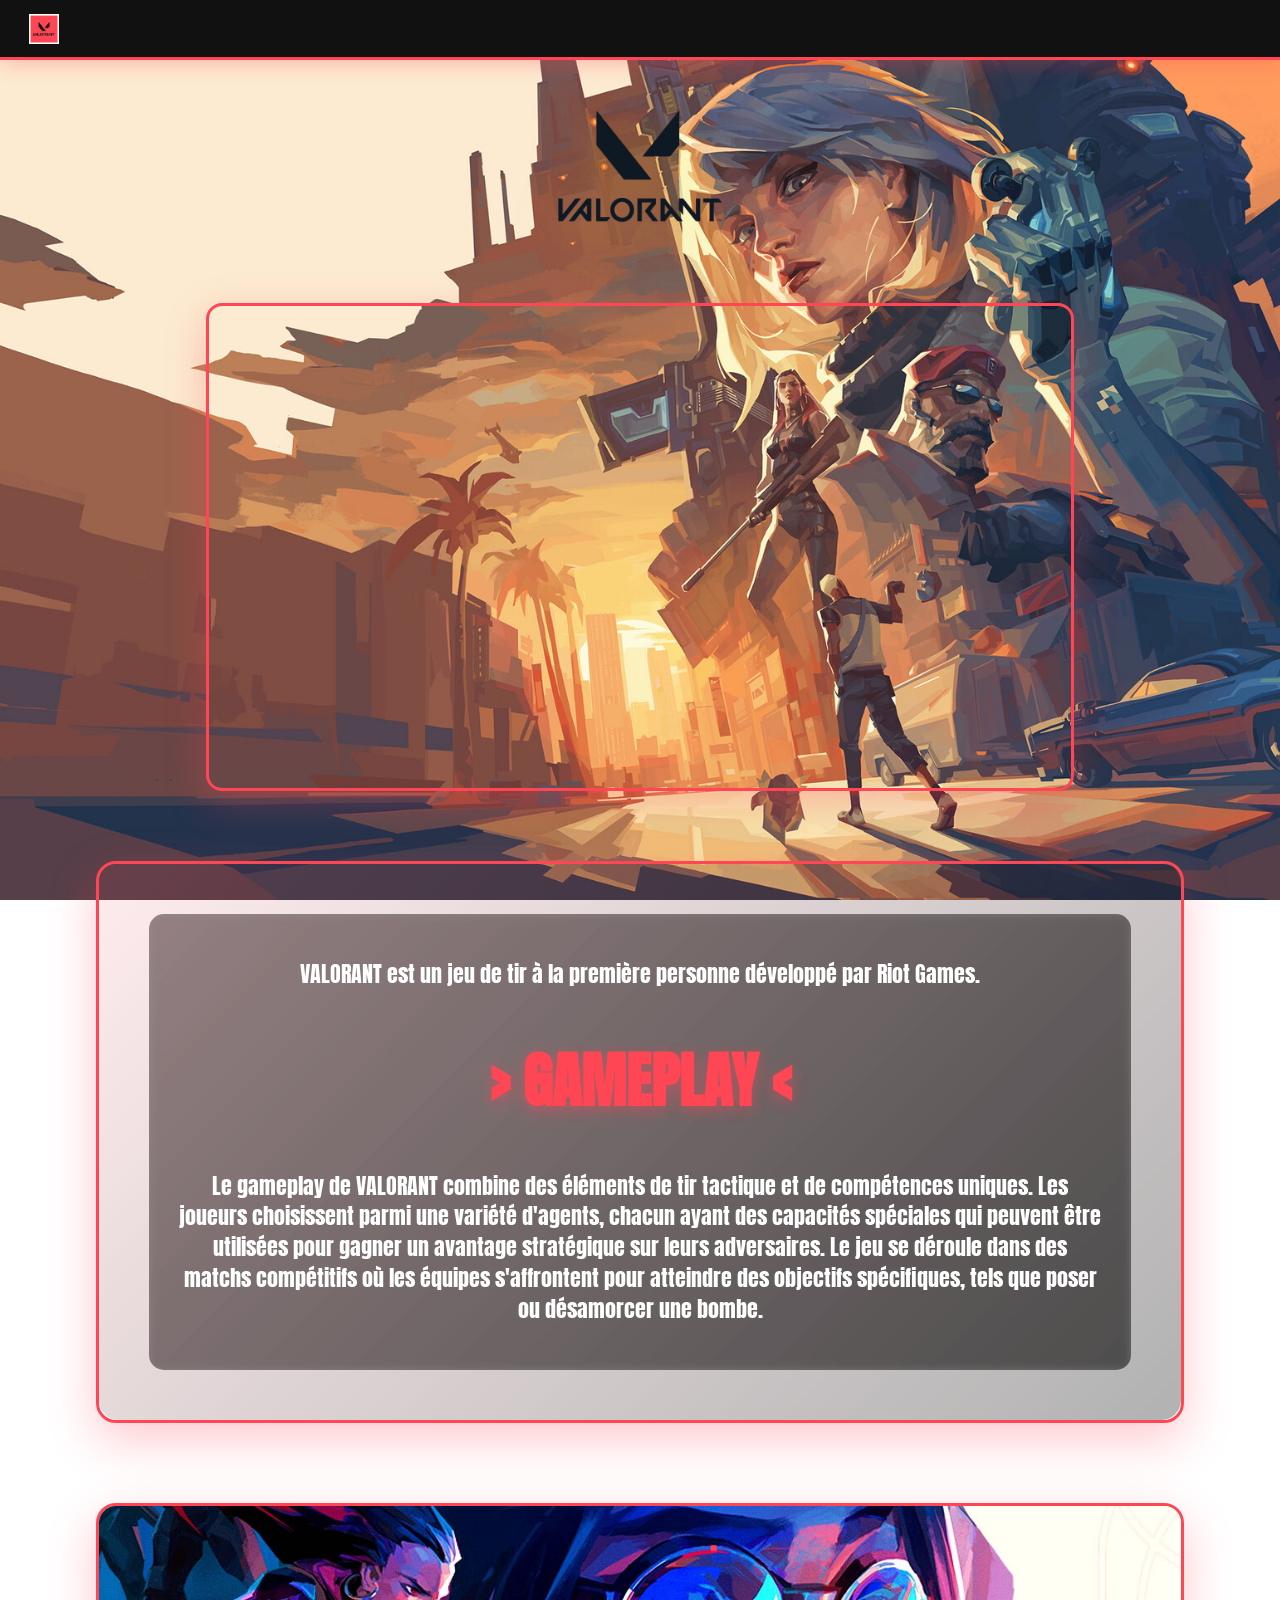
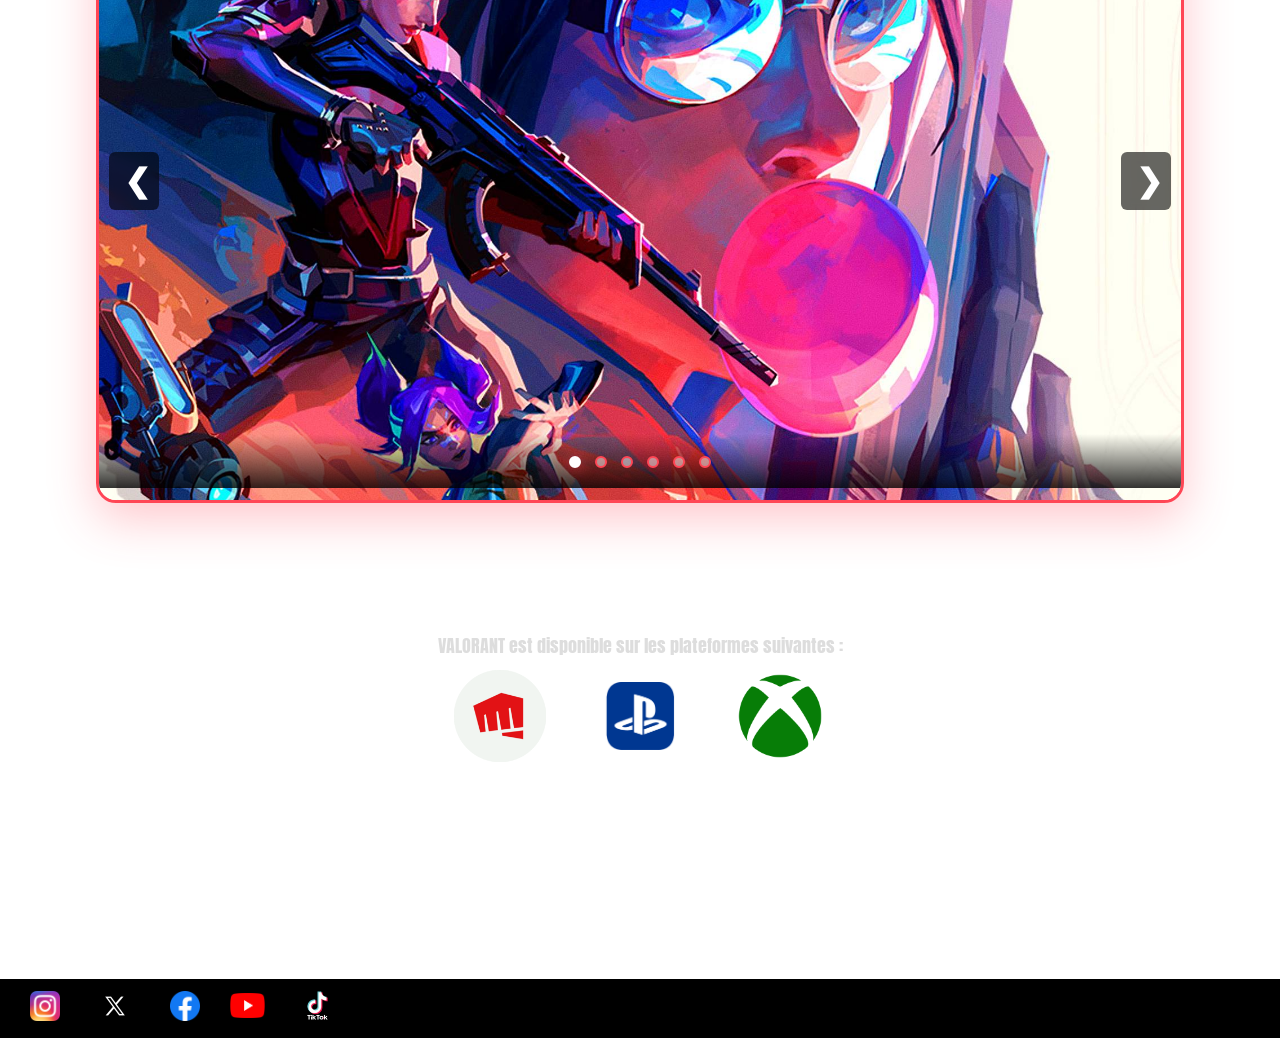
<file: index.html>
<!DOCTYPE html>
<html lang="fr">
<head>
    <meta charset="UTF-8">
    <meta name="viewport" content="width=device-width, initial-scale=1.0">
    <link type="image/png" sizes="16x16" rel="icon" href="pictures/valo_icon.ico">
    <link rel="stylesheet" href="style.css">
    <link rel="script" href="script.js">
    <link rel="preconnect" href="https://fonts.googleapis.com">
    <link rel="preconnect" href="https://fonts.gstatic.com" crossorigin>
    <link href="https://fonts.googleapis.com/css2?family=Anton&display=swap" rel="stylesheet">
    <title>VALORANT</title>
</head>
<body>
    <div class="header">
        <a href="https://playvalorant.com/fr-fr/?_gl=1*1dgvarf*_up*MQ..*_gs*MQ..&gclsrc=aw.ds" target="_blank">
            <img src="pictures/valorant-logo-png_seeklogo-379976.png" alt="Valorant logo" style="width: 5%; margin-left: 9px; margin-top: 6px;"></img>
        </a>
    </div>
    <div class="container logo-container" style="margin-top: 40px;">
        <img src="pictures/Valorant-Logo.png" alt="Valorant logo" class="logo-img" style="width: 200px;"></img>
    </div>
    <div class="container video-section" style="margin-top: 20px;">
        <div class="video-container">
            <iframe src="https://www.youtube.com/embed/lWr6dhTcu-E?si=i__24nfiNE4VnFLI" title="YouTube video player" frameborder="0" allow="accelerometer; autoplay; clipboard-write; encrypted-media; gyroscope; picture-in-picture; web-share" referrerpolicy="strict-origin-when-cross-origin" allowfullscreen></iframe>
        </div>
    </div>
    <div class="image-container" style="background-image: url('https://cmsassets.rgpub.io/sanity/images/dsfx7636/news/b9f3efa9355803cc44e4c59d3f4437cab192bec3-5120x1616.png?accountingTag=VAL&auto=format&fit=fill&q=80&h=1224'); background-size: cover; background-position: center;">
        <div class="image-content">
            <p class="image-paragraph">VALORANT est un jeu de tir à la première personne développé par Riot Games.</p>
            <h2 class="image-h2">> GAMEPLAY <</h2>
            <p class="image-paragraph">Le gameplay de VALORANT combine des éléments de tir tactique et de compétences uniques. Les joueurs choisissent parmi une variété d'agents, chacun ayant des capacités spéciales qui peuvent être utilisées pour gagner un avantage stratégique sur leurs adversaires. Le jeu se déroule dans des matchs compétitifs où les équipes s'affrontent pour atteindre des objectifs spécifiques, tels que poser ou désamorcer une bombe.</p>
        </div>
    </div>
    <div class="slider" style="margin-left: auto; margin-right: auto">
                <div class="slides">
                    <img src="pictures/img1.jpg" class="active" alt="Image 1">
                    <img src="pictures/img2.jpg" alt="Image 2">
                    <img src="pictures/img3.jpg" alt="Image 3">
                    <img src="pictures/img4.jpg" alt="Image 4">
                    <img src="pictures/img5.jpg" alt="Image 5">
                    <img src="pictures/img6.jpg" alt="Image 6">
                </div>
                <button class="prev">&#10094;</button>
                <button class="next">&#10095;</button>
                <div class="dots">
                    <span class="dot active"></span>
                    <span class="dot"></span>
                    <span class="dot"></span>
                    <span class="dot"></span>
                    <span class="dot"></span>
                    <span class="dot"></span>
                </div>
            </div>
    <h1 style="text-align: center;">Plateformes</h1>
            <p>VALORANT est disponible sur les plateformes suivantes :</p>
            <div style="display: flex; justify-content: center; align-items: center; gap: 40px; flex-wrap: wrap;">
                <div id="circle">
                    <a href="https://playvalorant.com/fr-fr/download/" target="_blank"><img src="pictures/Riot-Games-Symbole.png" alt="Steam Logo" style="width: 100px; ;"/></a>
                </div>
                <div id="circle">
                    <a href="https://store.playstation.com/fr-fr/concept/10010048/" target="_blank"><img src="pictures/PS4-Logo-Emblem.png" alt="Playstation Logo" style="width: 120px; height: 67.5px;"/></a>
                </div>
                <div id="circle">
                    <a href="https://www.xbox.com/fr-FR/games/store/valorant/9N1NLJK9SKRN" target="_blank"><img src="pictures/Xbox_one_logo.svg.png" alt="Xbox Logo" style="width: 84px; height: 84px;"/></a>
                </div>
            </div>
        </section>
        <section>
           <footer id="footer">
    <div id="social-icons">
        <a href="https://www.instagram.com/valorant/" target="_blank">
            <img src="pictures/Instagram_icon.png" alt="Instagram Logo" style="width: 30px; height: 30px;"/>
        </a>
        <a href="https://x.com/VALORANTfr?lang=fr" target="_blank">
            <img src="pictures/X_logo.png" alt="Twitter Logo" style="width: 50px; height: 50px;" />
        </a>
        <a href="https://www.facebook.com/VALORANTfr/?locale=fr_FR" target="_blank">
            <img src="pictures/logo_facebook.png" alt="Facebook Logo" style="width: 30px; height: 30px;" />
        </a>
        <a href="https://www.youtube.com/@VALORANT" target="_blank">
            <img src="pictures/Youtube_logo.png" alt="YouTube Logo" style="width: 35px; height: 26px;" />
        </a>
        <a href="https://www.tiktok.com/@valorant?lang=fr" target="_blank">
            <img src="pictures/tik-tok.png" alt="Tiktok Logo" style="width: 45px; height: 45px;" />
        </a>
    </div>
    </footer>
    <script src="script.js"></script> 
</body>
</html>
</file>
<file: style.css>
* {
    margin: 0;
    padding: 0;
    box-sizing: border-box;
}

.anton-regular {
  font-family: "Anton", sans-serif;
  font-weight: 400;
  font-style: normal;
}

body {
    background-image: url("/pictures/suke-x.jpg");
    background-size: cover;
    background-repeat: no-repeat;
    background-attachment: fixed;
    font-family: 'Anton', sans-serif;
    color: white;
    overflow-x: hidden;
}

h2 {
    color: white;
    font-family: 'Anton', sans-serif;
    text-align: center;
    font-size: 50px;
    text-shadow: 0 2px 10px rgba(255, 209, 0, 0.3);
}

p {
    color: #ddd;
    font-family: 'Anton', sans-serif;
    text-align: center;
    font-size: 18px;
}

/* HEADER */
.header {
    position: fixed;
    top: 0;
    left: 0;
    width: 100%;
    height: 60px;
    background-color: #111111;
    display: flex;
    align-items: center;
    padding: 0 20px;
    box-shadow: 0 4px 20px rgba(255, 70, 85, 0.3);
    border-bottom: 3px solid rgb(255, 70, 85);
    z-index: 1000;
}

.header a img {
    width: 50px;
    transition: transform 0.3s ease;
}

.header a img:hover {
    transform: scale(1.1);
}

/* CONTAINER */
.container {
    display: flex;
    justify-content: center;
    align-items: center;
    padding: 30px 20px;
    animation: slideDown 0.8s ease;
    flex-wrap: wrap;
    gap: 20px;
}

@keyframes slideDown {
    from {
        opacity: 0;
        transform: translateY(-20px);
    }
    to {
        opacity: 1;
        transform: translateY(0);
    }
}

.logo-container {
    margin-top: 80px !important;
    margin-bottom: 20px;
}

.video-section {
    margin-top: 20px;
    margin-bottom: 20px;
}

.container img {
    max-width: 400px;
    width: 100%;
    filter: drop-shadow(0 8px 24px rgba(255, 70, 85, 0.4));
    border: 3px solid rgb(255, 70, 85);
    border-radius: 12px;
    padding: 10px;
    transition: transform 0.3s ease, filter 0.3s ease;
}

.container img:hover {
    transform: scale(1.05);
    filter: drop-shadow(0 12px 32px rgba(255, 70, 85, 0.6));
}

.logo-img {
    border: none !important;
    padding: 0 !important;
    filter: drop-shadow(0 8px 24px rgba(255, 209, 0, 0.3)) !important;
    transition: transform 0.3s ease, filter 0.3s ease;
}

.logo-img:hover {
    filter: drop-shadow(0 12px 32px rgba(255, 209, 0, 0.5)) !important;
}

/* VIDEO */
.video-container {
    width: 70%;
    min-width: 300px;
    max-width: 900px;
    aspect-ratio: 16 / 9;
    border-radius: 16px;
    overflow: hidden;
    box-shadow: 0 12px 40px rgba(255, 70, 85, 0.3);
    border: 3px solid rgb(255, 70, 85);
    transition: transform 0.3s ease, box-shadow 0.3s ease;
}

.video-container:hover {
    transform: translateY(-5px);
    box-shadow: 0 16px 48px rgba(255, 70, 85, 0.4);
}

.video-container iframe {
    width: 100%;
    height: 100%;
}

/* IMAGE CONTAINER */
.image-container {
    position: relative;
    margin: 40px auto 50px;
    width: 85%;
    max-width: 1200px;
    display: flex;
    justify-content: center;
    align-items: center;
    background-size: cover;
    background-position: center;
    min-height: 400px;
    padding: 50px;
    border-radius: 20px;
    border: 3px solid rgb(255, 70, 85);
    box-shadow: 0 16px 48px rgba(255, 70, 85, 0.3);
    animation: slideUp 0.8s ease 0.2s both;
    position: relative;
    overflow: hidden;
}

.image-container::before {
    content: '';
    position: absolute;
    inset: 0;
    background: linear-gradient(135deg, rgba(255, 70, 85, 0.1) 0%, rgba(0, 0, 0, 0.3) 100%);
    border-radius: 20px;
    pointer-events: none;
}

@keyframes slideUp {
    from {
        opacity: 0;
        transform: translateY(30px);
    }
    to {
        opacity: 1;
        transform: translateY(0);
    }
}

.image-content {
    width: 100%;
    display: flex;
    flex-direction: column;
    justify-content: center;
    align-items: center;
    backdrop-filter: blur(5px);
    background: rgba(0, 0, 0, 0.4);
    padding: 30px;
    border-radius: 15px;
}

.image-paragraph {
    color: rgb(255, 255, 255);
    font-size: 22px;
    margin: 15px 0;
    text-align: center;
    width: 100%;
    line-height: 1.4;
}

.image-h2 {
    color: rgb(255, 70, 85);
    font-size: 60px;
    margin: 30px 0;
    text-align: center;
    width: 100%;
    text-shadow: 0 4px 15px rgba(255, 70, 85, 0.5);
    font-weight: bold;
}

/* SLIDER */
.slider {
    position: relative;
    width: 85%;
    max-width: 1200px;
    height: 600px;
    margin: 80px auto;
    overflow: hidden;
    border-radius: 20px;
    box-shadow: 0 16px 48px rgba(255, 70, 85, 0.3);
    border: 3px solid rgb(255, 70, 85);
    animation: slideUp 0.8s ease 0.3s both;
}

.slides {
    position: relative;
    width: 100%;
    height: 100%;
}

.slides img {
    width: 100%;
    height: 100%;
    display: none;
    object-fit: cover;
    object-position: center;
}

.slides img.active {
    display: block;
    animation: fade 1s;
}

@keyframes fade {
    from { opacity: 0.4; }
    to { opacity: 1; }
}

.prev, .next {
    cursor: pointer;
    position: absolute;
    top: 50%;
    width: 50px;
    padding: 16px;
    margin-top: -22px;
    color: white;
    background-color: rgba(0, 0, 0, 0.7);
    font-weight: bold;
    font-size: 24px;
    transition: 0.3s ease;
    border-radius: 8px;
    border: 2px solid rgb(255, 70, 85);
    z-index: 100;
    backdrop-filter: blur(5px);
}

.next { right: 10px; }
.prev { left: 10px; }

.prev:hover, .next:hover {
    background-color: rgb(255, 70, 85);
    border-color: white;
    transform: scale(1.1);
    box-shadow: 0 0 20px rgba(255, 70, 85, 0.6);
}

.dots {
    text-align: center;
    padding: 15px 20px;
    position: absolute;
    bottom: 10px;
    width: 100%;
    background: linear-gradient(to top, rgba(0, 0, 0, 0.8), transparent);
}

.dot {
    cursor: pointer;
    height: 15px;
    width: 15px;
    margin: 0 5px;
    background-color: rgba(255, 255, 255, 0.3);
    border-radius: 50%;
    display: inline-block;
    transition: 0.3s ease;
    border: 2px solid rgb(255, 70, 85);
}

.dot:hover {
    background-color: rgba(255, 70, 85, 0.5);
}

.dot.active {
    background-color: rgb(255, 70, 85);
    border-color: white;
    box-shadow: 0 0 15px rgba(255, 70, 85, 0.8);
}

@media (max-width: 1024px) {
    .image-paragraph {
        font-size: 16px;
        margin: 12px 0;
    }
    
    .video-container {
        width: 50%;
    }
}

@media (max-width: 768px) {
    .image-paragraph {
        font-size: 14px;
        margin: 10px 0;
    }
    
    .video-container {
        width: 100%;
    }
    
    .container {
        flex-direction: column;
    }
}

@media (max-width: 480px) {
    .image-paragraph {
        font-size: 13px;
    }
    
    .image-h2 {
        font-size: 24px;
    }
    
    .image-container {
        margin: 60px auto 30px;
        width: 95%;
        padding: 20px;
        min-height: 300px;
    }
    
    .image-content {
        padding: 20px;
    }
    
    .slider {
        height: 300px;
        width: 95%;
    }
    
    .container {
        flex-direction: column;
    }
}


        button.prev, button.next {
          position: absolute;
          top: 50%;
          transform: translateY(-50%);
          background: rgba(0,0,0,0.6);
          border: none;
          color: white;
          font-size: 2rem;
          padding: 10px 15px;
          cursor: pointer;
          border-radius: 6px;
        }

        button.prev { left: 10px; }
        button.next { right: 10px; }

        button:hover {
          background: rgba(0,0,0,0.9);
        }

        .dots {
          position: absolute;
          bottom: 12px;
          width: 100%;
          text-align: center;
        }
        .lightbox {
          display: none;
          position: fixed;
          inset: 0;
          background: rgba(0,0,0,0.85);
          justify-content: center;
          align-items: center;
          z-index: 100;
        }

        .lightbox.active {
          display: flex;
        }

        #lightbox-content img {
          max-width: 90%;
          max-height: 80vh;
          border-radius: var(--radius);
        }

        .dot {
          height: 12px;
          width: 12px;
          margin: 0 5px;
          background-color: rgba(255,255,255,0.5);
          border-radius: 50%;
          display: inline-block;
          cursor: pointer;
          transition: background-color 0.3s;
        }

        .dot.active,
        .dot:hover {
          background-color: white;
        }

        #circle{
            position: relative;
            height:100px;
            width:100px;
            background-color:rgb(255, 255, 255);
            border-radius: 50%;
            margin-top: 10px;
            z-index: 1;
            transition: transform 0.3s;
            display: flex;
            align-items: center;
            justify-content: center;
        }

        #circle:hover{
                transform: scale(1.2);
            }
       footer {
            width: 101%;
            background-color: black;
            padding: 2px 0;
            margin-top: 210px;
        }

        #social-icons {
            display: flex;
            gap: 30px;
            align-items: center;
            padding-left: 30px;
        }

        #social-icons img {
            width: 30px;
            height: 30px;
            object-fit: contain;
            transition: transform 0.3s ease;
        }

        #social-icons img:hover {
            transform: scale(1.2);
        }
</file>
